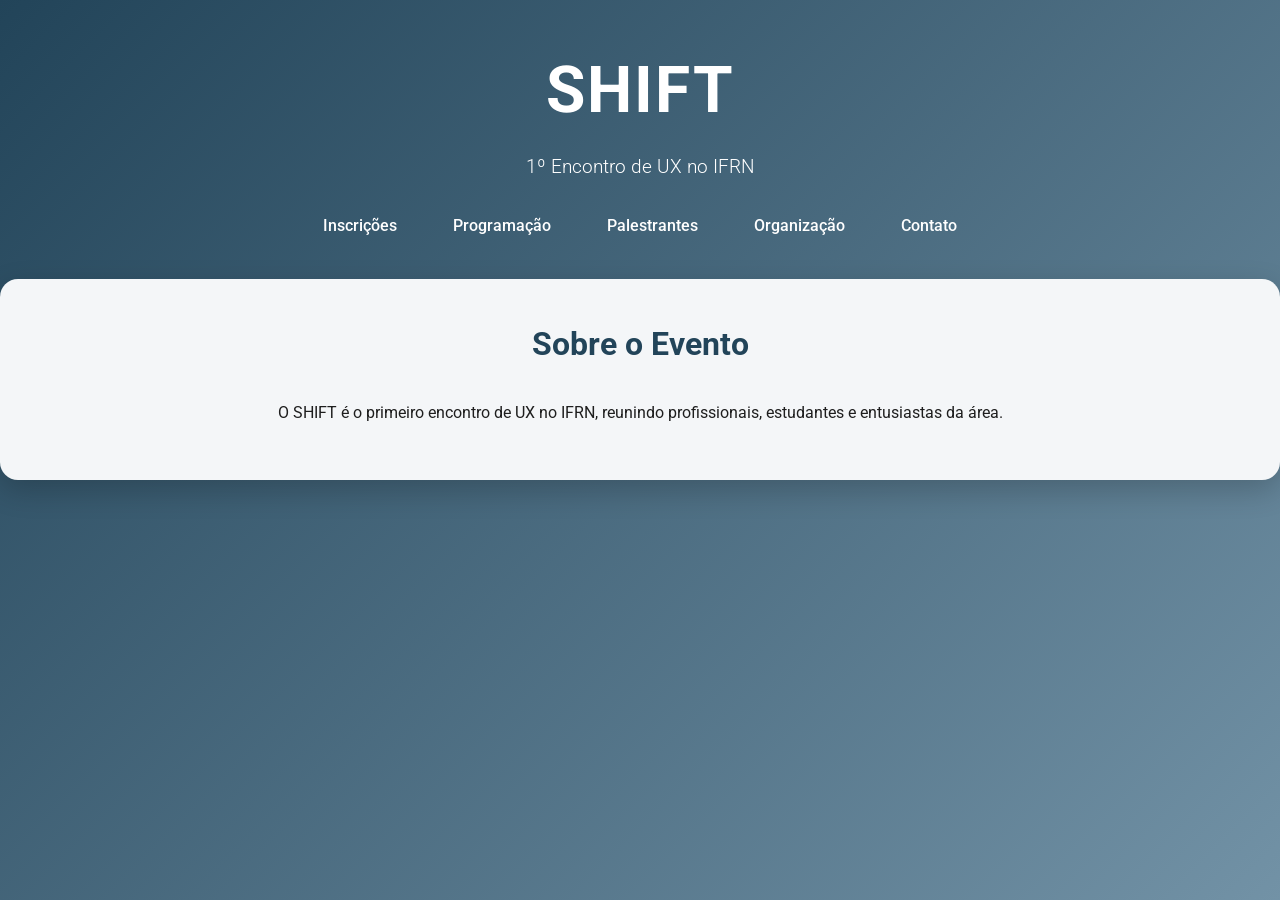
<file: index.html>
<!DOCTYPE html>
<html lang="pt-BR">
<head>
    <meta charset="UTF-8">
    <meta name="viewport" content="width=device-width, initial-scale=1.0">
    <link rel="stylesheet" href="main.css">
    <title>SHIFT - Home</title>
</head>
<body>

<header>
    <h1>SHIFT</h1>
    <h2>1º Encontro de UX no IFRN</h2>

    <nav>
        <ul>
            <li><a href="inscricoes.html">Inscrições</a></li>
            <li><a href="programacao.html">Programação</a></li>
            <li><a href="palestrantes.html">Palestrantes</a></li>
            <li><a href="organizacao.html">Organização</a></li>
            <li><a href="contato.html">Contato</a></li>
        </ul>
    </nav>
</header>

<main class="pagina">

    <h3>Sobre o Evento</h3>

    <p>
        O SHIFT é o primeiro encontro de UX no IFRN,
        reunindo profissionais, estudantes e entusiastas da área.
    </p>

</main>

</body>
</html>
</file>
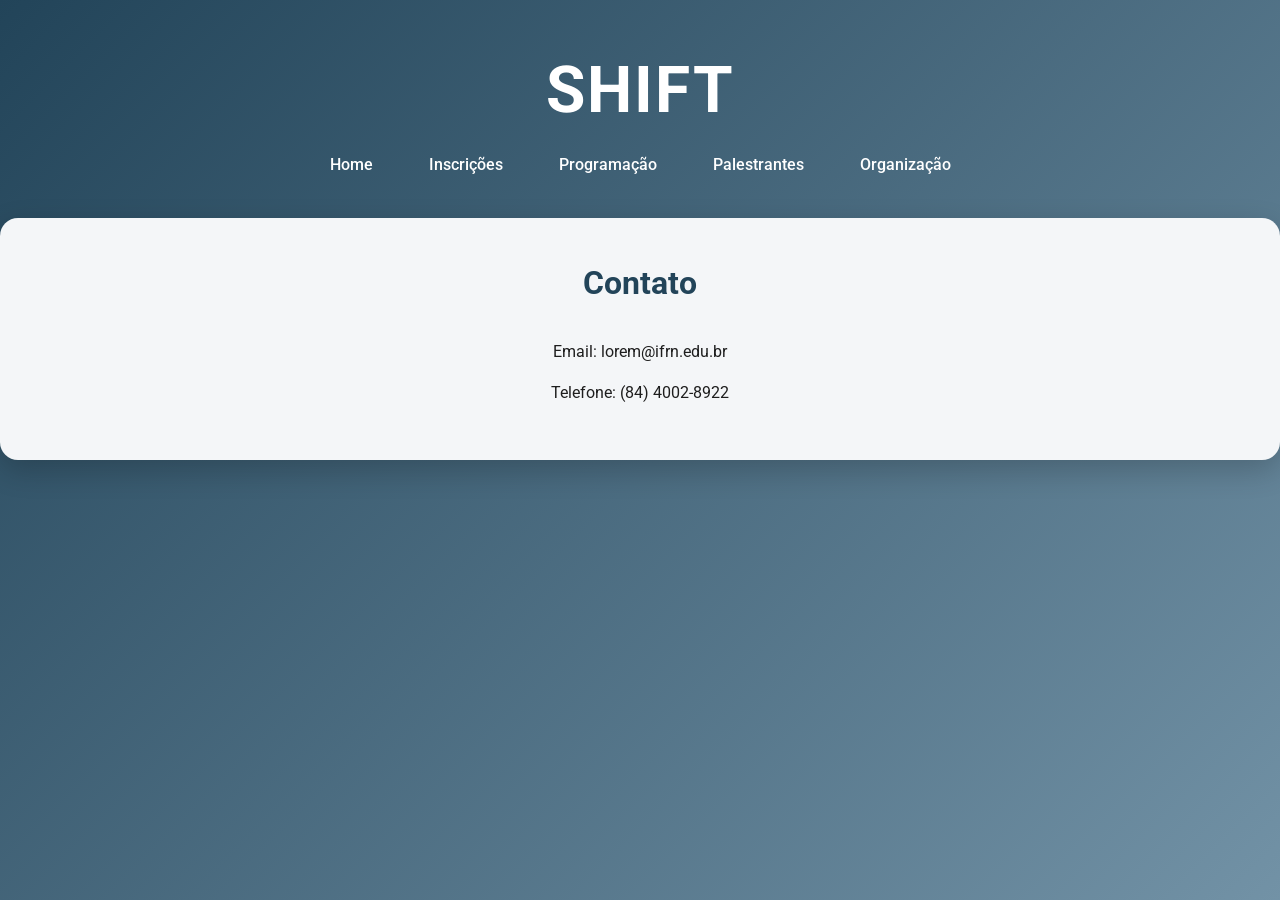
<file: contato.html>
<!DOCTYPE html>
<html lang="pt-BR">
<head>
    <meta charset="UTF-8">
    <meta name="viewport" content="width=device-width, initial-scale=1.0">
    <link rel="stylesheet" href="main.css">
    <title>Contato</title>
</head>
<body>

<header>
    <h1>SHIFT</h1>

    <nav>
        <ul>
            <li><a href="index.html">Home</a></li>
            <li><a href="inscricoes.html">Inscrições</a></li>
            <li><a href="programacao.html">Programação</a></li>
            <li><a href="palestrantes.html">Palestrantes</a></li>
            <li><a href="organizacao.html">Organização</a></li>
        </ul>
    </nav>
</header>

<main class="pagina">

    <h3>Contato</h3>

    <p>Email: lorem@ifrn.edu.br</p>

    <p>Telefone: (84) 4002-8922</p>

</main>

</body>
</html>
</file>
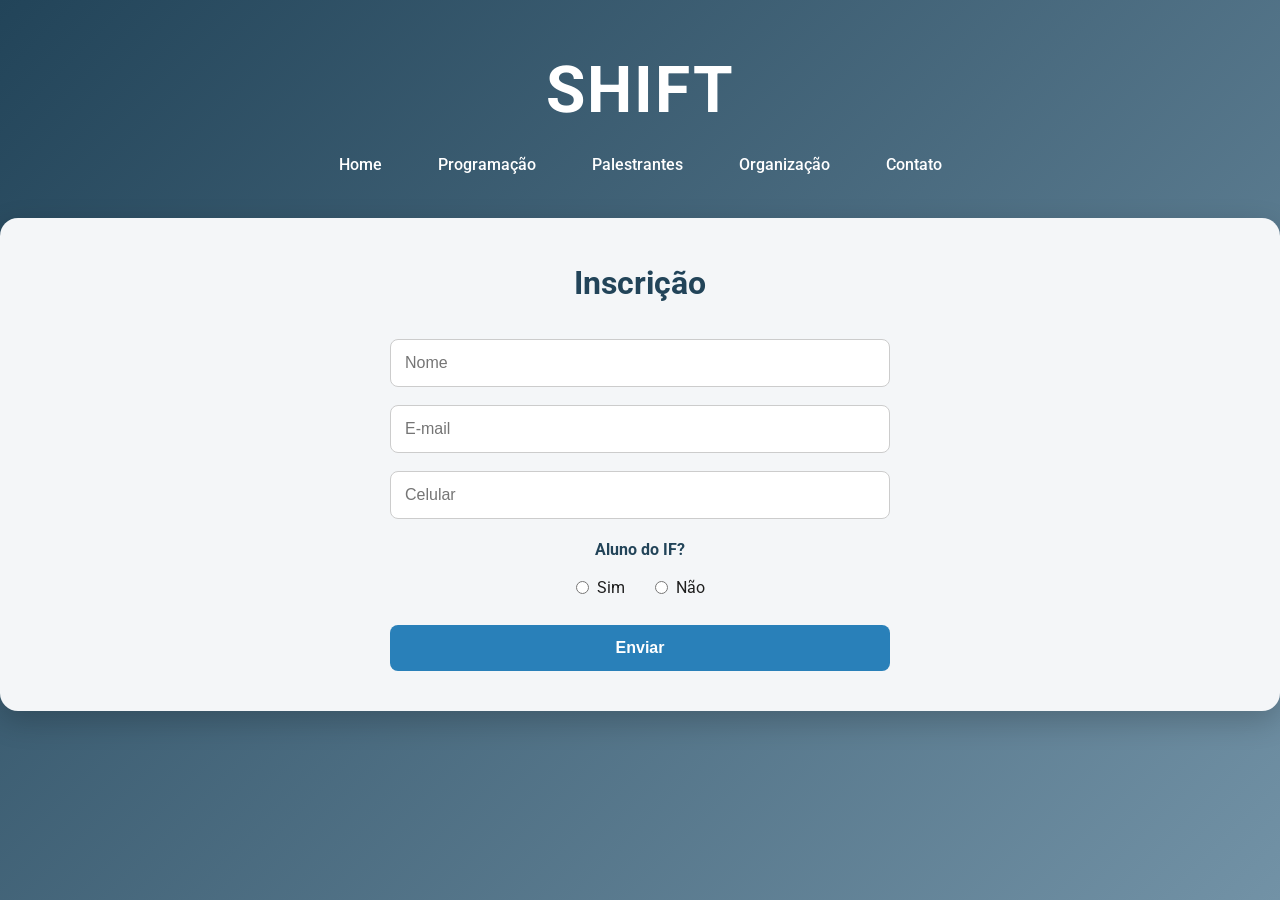
<file: inscricoes.html>
<!DOCTYPE html>
<html lang="pt-BR">
<head>
    <meta charset="UTF-8">
    <meta name="viewport" content="width=device-width, initial-scale=1.0">
    <link rel="stylesheet" href="main.css">
    <title>Inscrições</title>
</head>
<body>

<header>
    <h1>SHIFT</h1>

    <nav>
        <ul>
            <li><a href="index.html">Home</a></li>
            <li><a href="programacao.html">Programação</a></li>
            <li><a href="palestrantes.html">Palestrantes</a></li>
            <li><a href="organizacao.html">Organização</a></li>
            <li><a href="contato.html">Contato</a></li>
        </ul>
    </nav>
</header>

<main class="pagina">

    <h3>Inscrição</h3>

    <form>

        <input type="text" placeholder="Nome" required>

        <input type="email" placeholder="E-mail" required>

        <input type="tel" placeholder="Celular" required>

        <div class="form-label">Aluno do IF?</div>

        <div class="radio-group">

            <div class="radio-option">
                <input type="radio" id="sim" name="aluno_if">
                <label for="sim">Sim</label>
            </div>

            <div class="radio-option">
                <input type="radio" id="nao" name="aluno_if">
                <label for="nao">Não</label>
            </div>

        </div>

        <button type="submit">Enviar</button>

    </form>

</main>

</body>
</html>
</file>
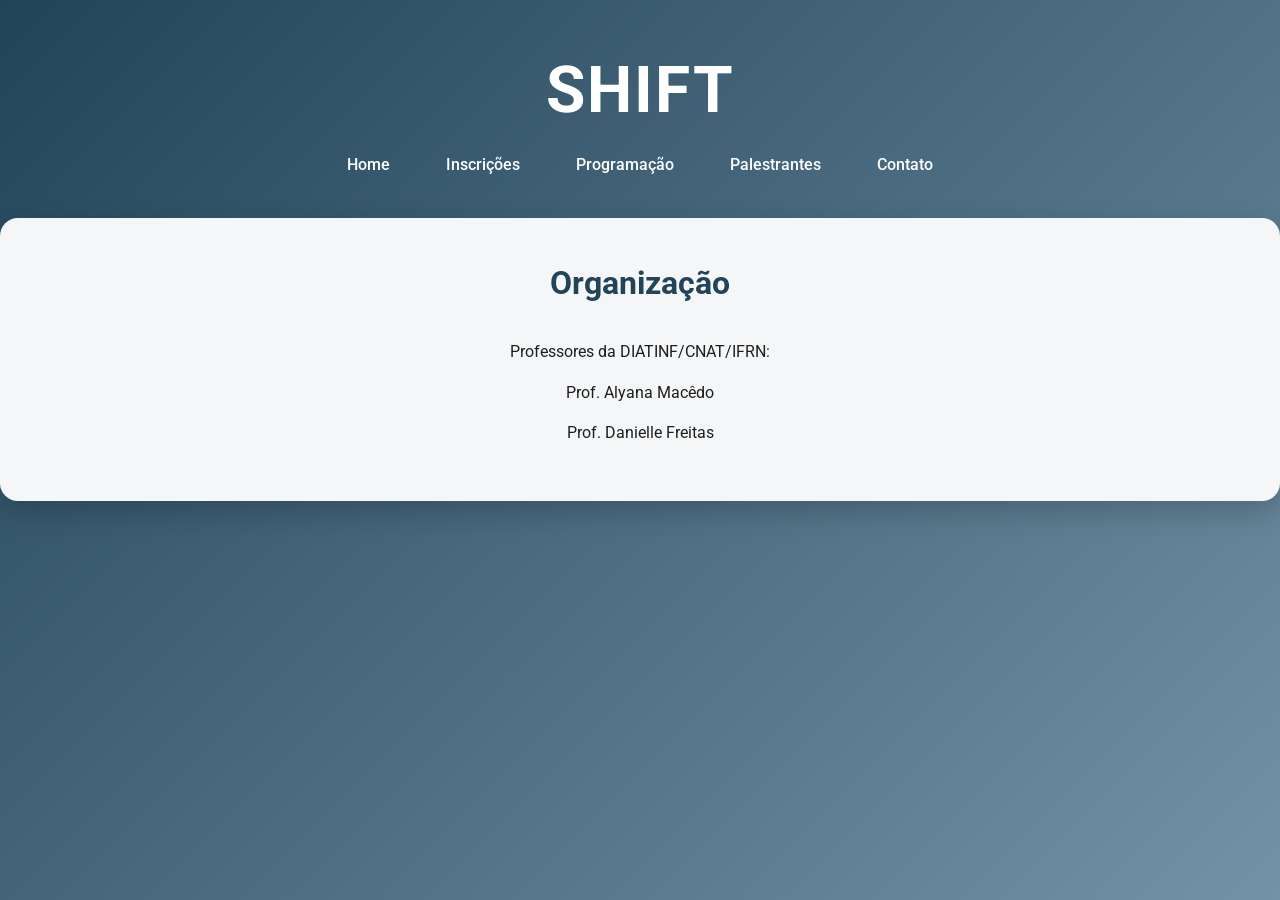
<file: organizacao.html>
<!DOCTYPE html>
<html lang="pt-BR">
<head>
    <meta charset="UTF-8">
    <meta name="viewport" content="width=device-width, initial-scale=1.0">
    <link rel="stylesheet" href="main.css">
    <title>Organização</title>
</head>
<body>

<header>
    <h1>SHIFT</h1>

    <nav>
        <ul>
            <li><a href="index.html">Home</a></li>
            <li><a href="inscricoes.html">Inscrições</a></li>
            <li><a href="programacao.html">Programação</a></li>
            <li><a href="palestrantes.html">Palestrantes</a></li>
            <li><a href="contato.html">Contato</a></li>
        </ul>
    </nav>
</header>

<main class="pagina">

    <h3>Organização</h3>

    <p>Professores da DIATINF/CNAT/IFRN:</p>

    <p>Prof. Alyana Macêdo</p>

    <p>Prof. Danielle Freitas</p>

</main>

</body>
</html>
</file>
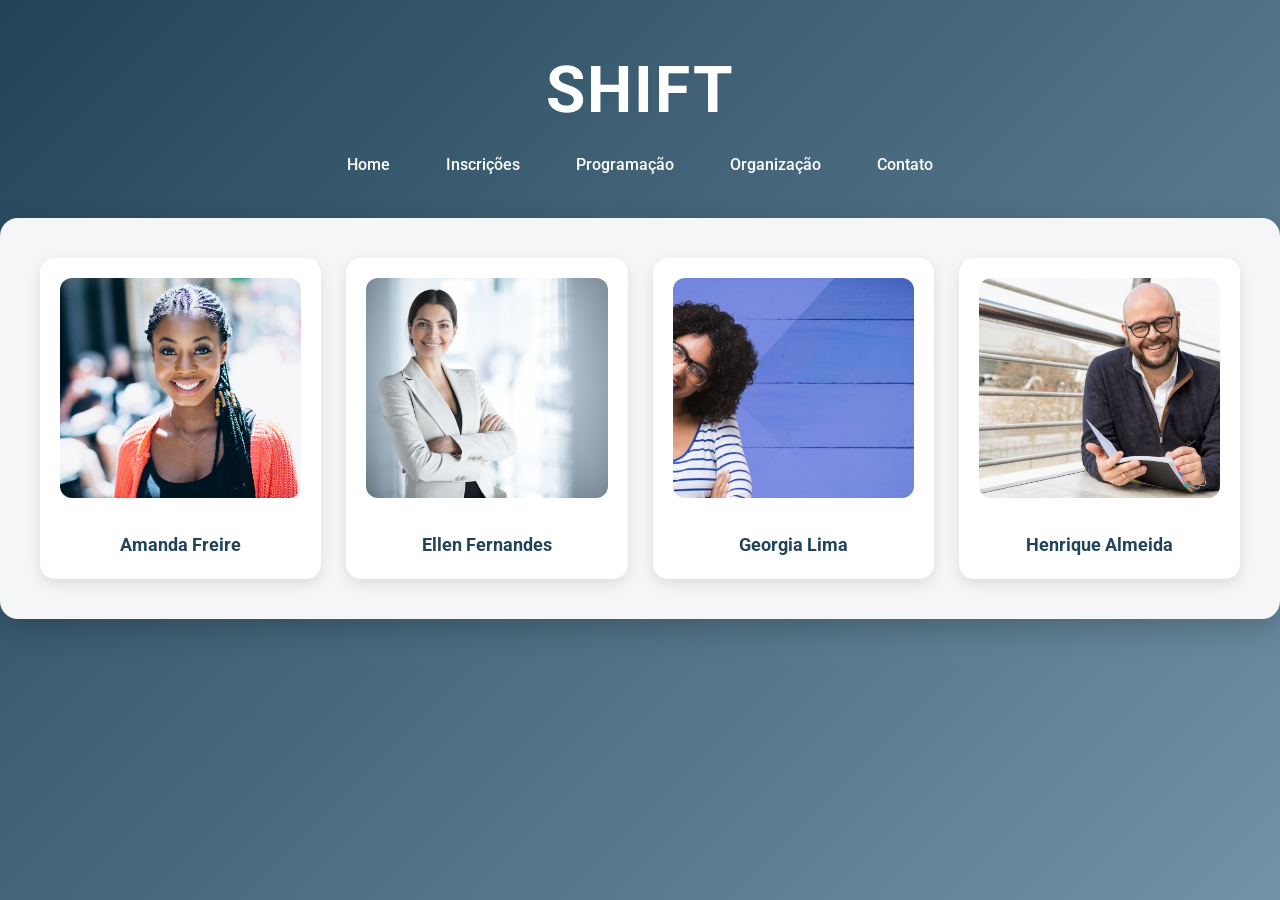
<file: palestrantes.html>
<!DOCTYPE html>
<html lang="pt-BR">
<head>
    <meta charset="UTF-8">
    <meta name="viewport" content="width=device-width, initial-scale=1.0">
    <link rel="stylesheet" href="main.css">
    <title>Palestrantes</title>
</head>
<body>

<header>
    <h1>SHIFT</h1>

    <nav>
        <ul>
            <li><a href="index.html">Home</a></li>
            <li><a href="inscricoes.html">Inscrições</a></li>
            <li><a href="programacao.html">Programação</a></li>
            <li><a href="organizacao.html">Organização</a></li>
            <li><a href="contato.html">Contato</a></li>
        </ul>
    </nav>
</header>

<main class="pagina palestrantes-grid">

    <div class="Palestrantes">
        <img src="imgs/amanda.jpg" alt="">
        <h4>Amanda Freire</h4>
    </div>

    <div class="Palestrantes">
        <img src="imgs/ellen.jpg" alt="">
        <h4>Ellen Fernandes</h4>
    </div>

    <div class="Palestrantes">
        <img src="imgs/georgia.jpg" alt="Georgia Lima" class="georgia-img">
        <h4>Georgia Lima</h4>
    </div>

    <div class="Palestrantes">
        <img src="imgs/henrique.jpg" alt="">
        <h4>Henrique Almeida</h4>
    </div>

</main>

</body>
</html>
</file>
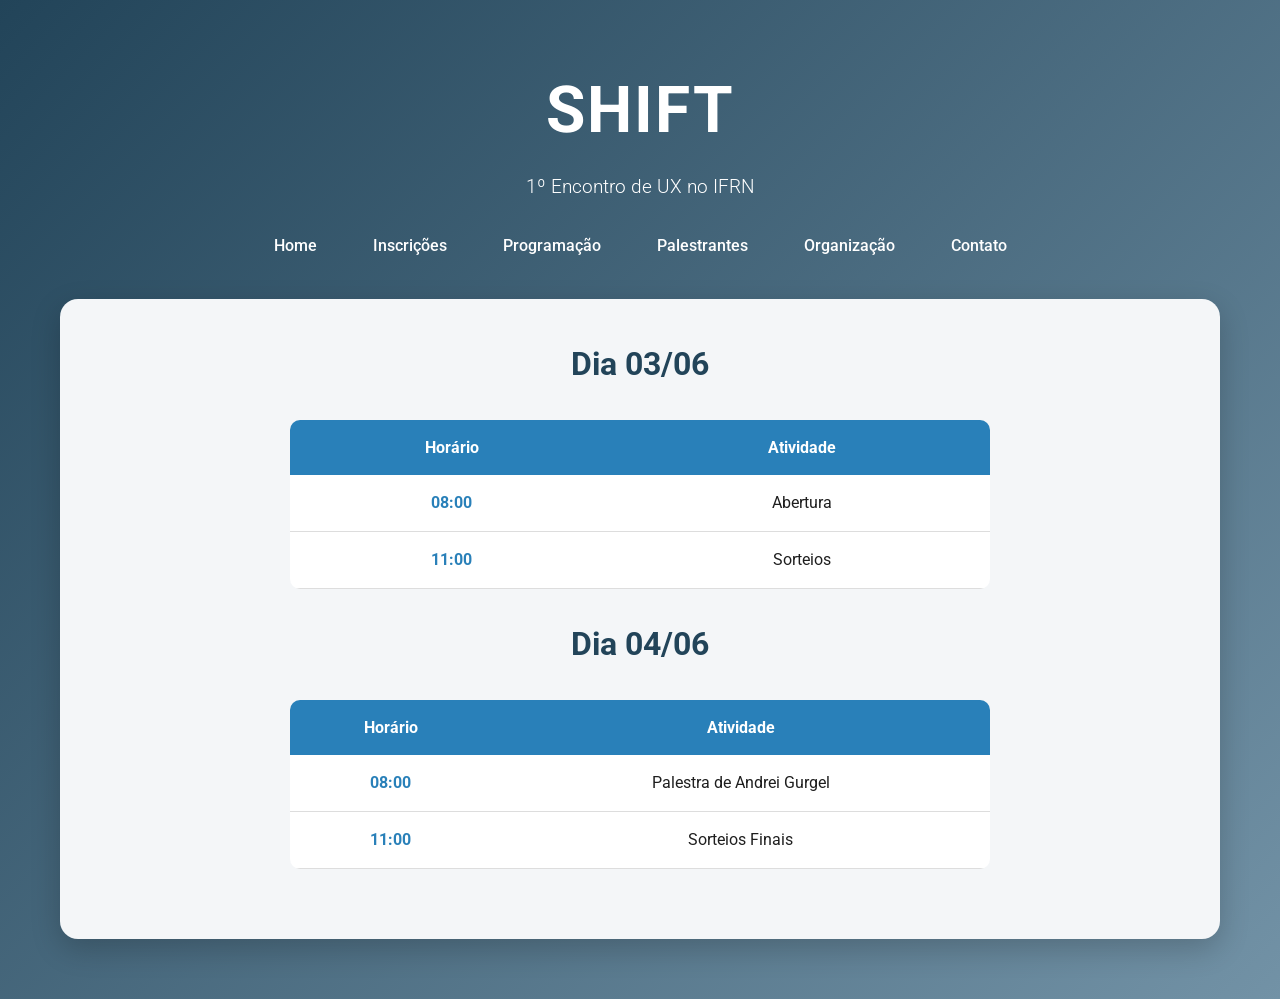
<file: programacao.html>
<!DOCTYPE html>
<html lang="pt-BR">

<head>
    <meta charset="UTF-8">
    <meta name="viewport" content="width=device-width, initial-scale=1.0">
    <title>Programação - SHIFT</title>

    <link rel="stylesheet" href="main.css">
</head>

<body>

    <div class="container">

        <header>
            <h1>SHIFT</h1>

            <h2>1º Encontro de UX no IFRN</h2>

            <nav>
                <ul>
                    <li><a href="index.html">Home</a></li>
                    <li><a href="inscricoes.html">Inscrições</a></li>
                    <li><a href="programacao.html">Programação</a></li>
                    <li><a href="palestrantes.html">Palestrantes</a></li>
                    <li><a href="organizacao.html">Organização</a></li>
                    <li><a href="contato.html">Contato</a></li>
                </ul>
            </nav>
        </header>

        <main class="pagina">

            <div class="programacao">

                <h3>Dia 03/06</h3>

                <table>
                    <tr>
                        <th>Horário</th>
                        <th>Atividade</th>
                    </tr>

                    <tr>
                        <td class="hora">08:00</td>
                        <td>Abertura</td>
                    </tr>

                    <tr>
                        <td class="hora">11:00</td>
                        <td>Sorteios</td>
                    </tr>
                </table>

                <h3>Dia 04/06</h3>

                <table>
                    <tr>
                        <th>Horário</th>
                        <th>Atividade</th>
                    </tr>

                    <tr>
                        <td class="hora">08:00</td>
                        <td>Palestra de Andrei Gurgel</td>
                    </tr>

                    <tr>
                        <td class="hora">11:00</td>
                        <td>Sorteios Finais</td>
                    </tr>
                </table>

            </div>

        </main>

    </div>

</body>

</html>
</file>
<file: main.css>
@import url('https://fonts.googleapis.com/css2?family=Roboto:wght@300;400;500;700&display=swap');

* {
    margin: 0;
    padding: 0;
    box-sizing: border-box;
}

body {
    min-height: 100vh;
    background: linear-gradient(135deg, #224459, #7292A6);
    font-family: 'Roboto', sans-serif;
    color: white;
    line-height: 1.6;
}

.container {
    width: 100%;
    max-width: 1200px;
    margin: auto;
    padding: 20px;
}

header {
    text-align: center;
    padding: 40px 20px;
}

header h1 {
    font-size: 4rem;
    margin-bottom: 10px;
    letter-spacing: 2px;
}

header h2 {
    font-size: 1.2rem;
    font-weight: 300;
    margin-bottom: 30px;
}

nav ul {
    list-style: none;
    display: flex;
    justify-content: center;
    align-items: center;
    gap: 20px;
    flex-wrap: wrap;
}

nav li {
    list-style: none;
}

nav a {
    color: white;
    text-decoration: none;
    font-weight: 500;
    padding: 10px 18px;
    border-radius: 8px;
    transition: 0.3s ease;
}

nav a:hover {
    background-color: rgba(255, 255, 255, 0.15);
    transform: translateY(-2px);
}

.pagina {
    background-color: #f4f6f8;
    color: #1e1e1e;
    padding: 40px;
    border-radius: 18px;
    box-shadow: 0 10px 30px rgba(0, 0, 0, 0.2);
    margin-bottom: 40px;
}

.pagina h3 {
    text-align: center;
    font-size: 2rem;
    margin-bottom: 30px;
    color: #224459;
}

.pagina h4 {
    text-align: center;
    margin-top: 10px;
    font-size: 1.1rem;
}

.pagina p {
    margin-bottom: 15px;
    text-align: center;
}

button {
    width: 100%;
    background-color: #2980B9;
    color: white;
    border: none;
    padding: 14px;
    border-radius: 8px;
    font-size: 1rem;
    font-weight: bold;
    cursor: pointer;
    transition: 0.3s ease;
}

button:hover {
    background-color: #1f6694;
    transform: scale(1.02);
}

form {
    width: 100%;
    max-width: 500px;
    margin: auto;
}

input {
    width: 100%;
    padding: 14px;
    margin-bottom: 18px;
    border: 1px solid #ccc;
    border-radius: 8px;
    font-size: 1rem;
    outline: none;
    transition: 0.3s ease;
}

input:focus {
    border-color: #2980B9;
    box-shadow: 0 0 5px rgba(41, 128, 185, 0.5);
}

.form-label {
    text-align: center;
    margin-bottom: 12px;
    font-weight: bold;
    color: #224459;
}

.radio-group {
    display: flex;
    justify-content: center;
    gap: 30px;
    margin-bottom: 25px;
}

.radio-option {
    display: flex;
    align-items: center;
    gap: 8px;
}

.radio-option input {
    width: auto;
    margin: 0;
}

.programacao {
    display: flex;
    flex-direction: column;
    align-items: center;
    justify-content: center;
    text-align: center;
}

.programacao table {
    width: 100%;
    max-width: 700px;
    margin-left: auto;
    margin-right: auto;
}

table {
    width: 100%;
    border-collapse: collapse;
    overflow: hidden;
    border-radius: 10px;
    margin-bottom: 30px;
}

th {
    background-color: #2980B9;
    color: white;
    padding: 15px;
    font-size: 1rem;
    text-align: center;
}

td {
    background-color: white;
    padding: 15px;
    text-align: center;
    border-bottom: 1px solid #ddd;
}

tr:hover td {
    background-color: #f0f8ff;
}

.hora {
    color: #2980B9;
    font-weight: bold;
}

.palestrantes-grid {
    display: grid;
    grid-template-columns: repeat(auto-fit, minmax(250px, 1fr));
    gap: 25px;
}

.Palestrantes {
    background-color: white;
    padding: 20px;
    border-radius: 15px;
    text-align: center;
    box-shadow: 0 5px 15px rgba(0, 0, 0, 0.1);
    transition: 0.3s ease;
}

.Palestrantes:hover {
    transform: translateY(-5px);
}

.Palestrantes img {
    width: 100%;
    height: 220px;
    object-fit: cover;
    object-position: center top;
    border-radius: 12px;
    margin-bottom: 15px;
}

.georgia-img {
    object-position: center 15%;
}

.Palestrantes h4 {
    color: #224459;
}

footer {
    text-align: center;
    padding: 20px;
    font-size: 0.9rem;
    opacity: 0.8;
}

@media (max-width: 768px) {

    header h1 {
        font-size: 2.5rem;
    }

    header h2 {
        font-size: 1rem;
    }

    nav ul {
        flex-direction: column;
        gap: 10px;
    }

    .pagina {
        padding: 25px;
    }

    .radio-group {
        flex-direction: column;
        align-items: center;
        gap: 15px;
    }

    table {
        font-size: 0.9rem;
    }

    th,
    td {
        padding: 10px;
    }
    .Palestrantes img {
    width: 100%;
    max-height: 320px;
    height: auto;
    object-fit: contain;
    border-radius: 12px;
    margin-bottom: 15px;
    background-color: white;

}
</file>
